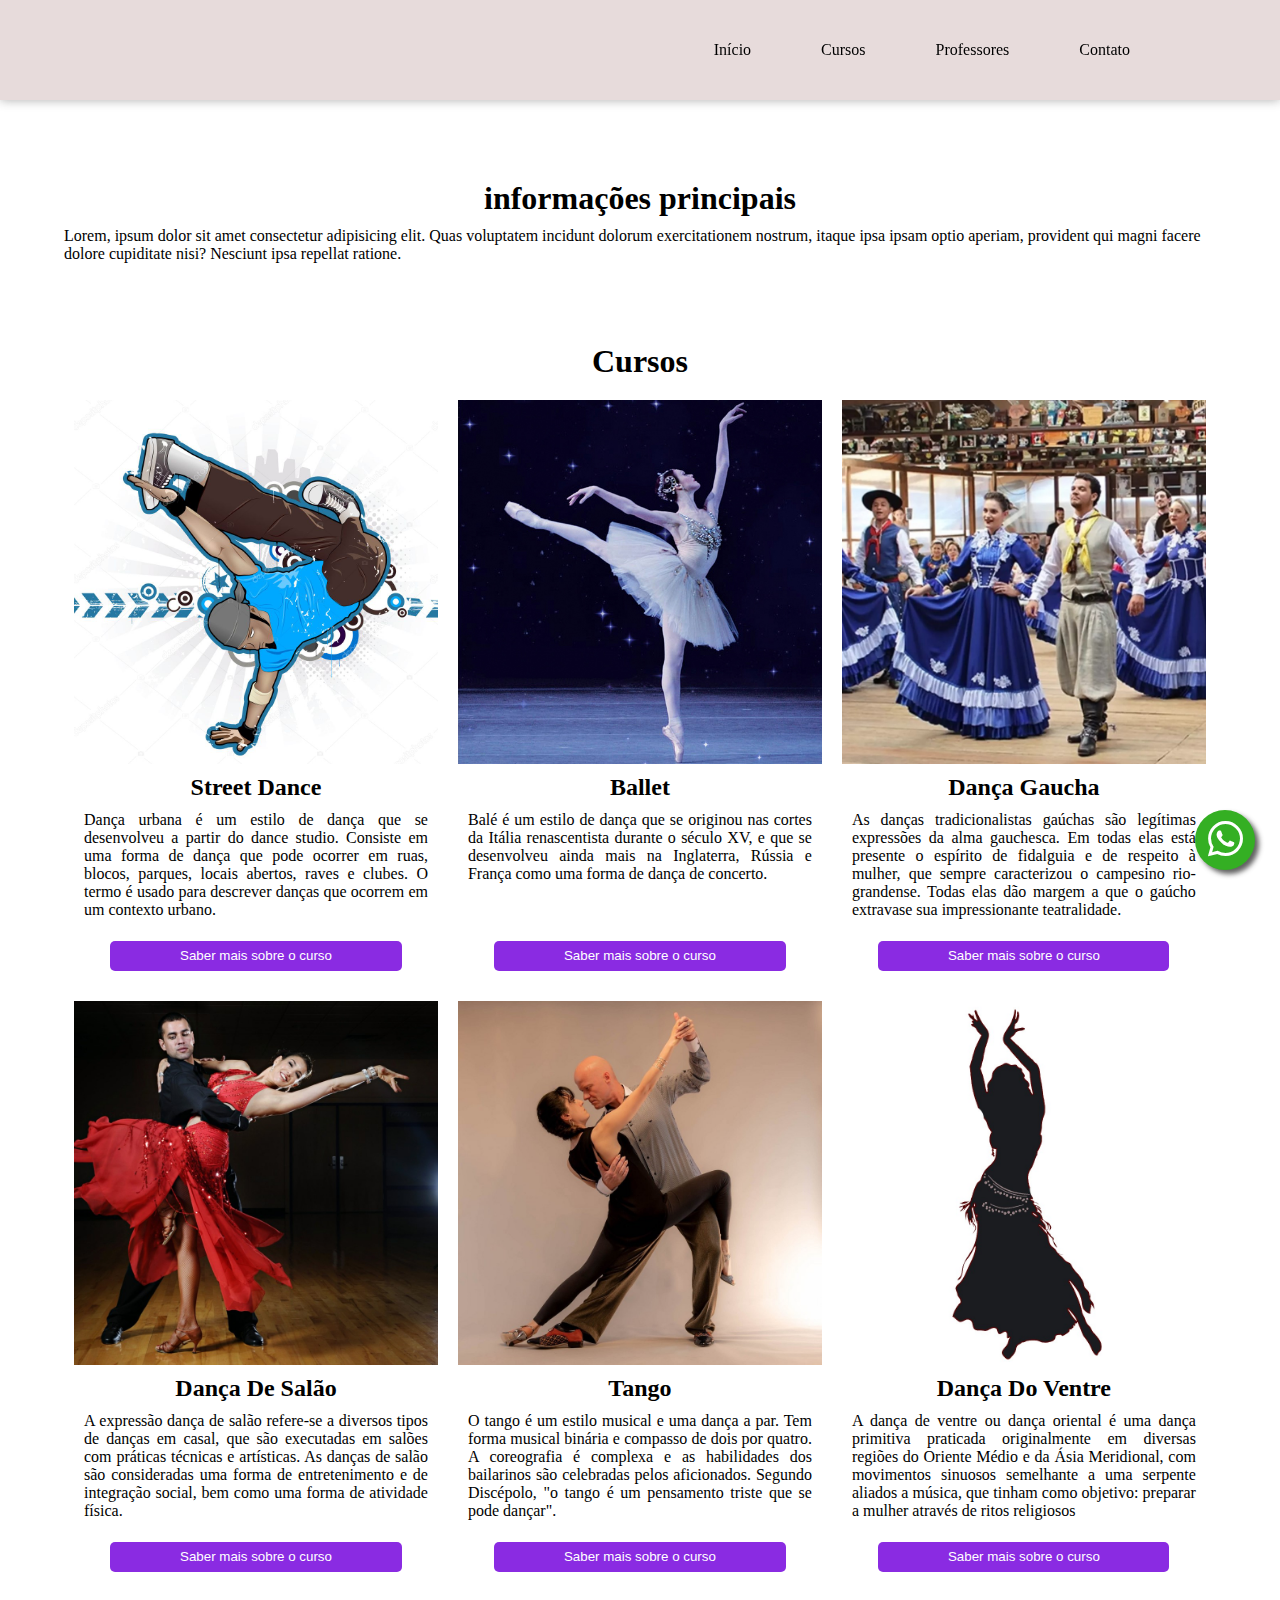
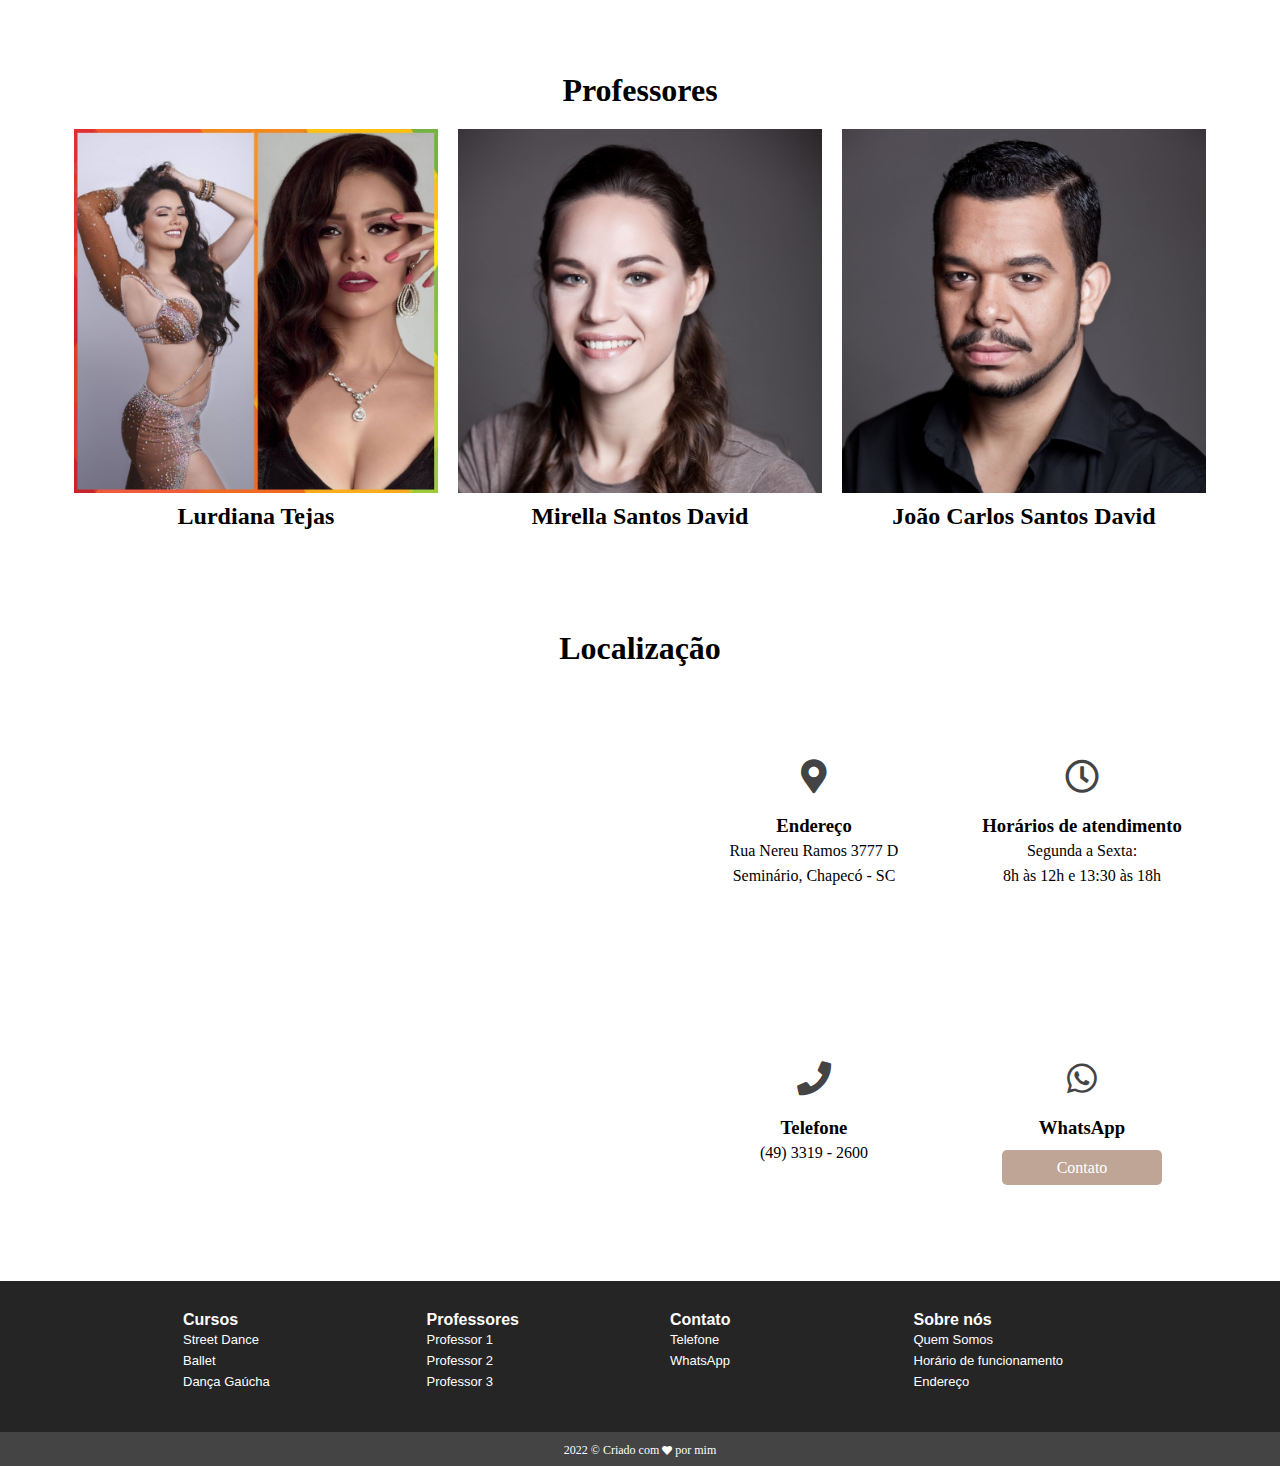
<file: index.html>
<!DOCTYPE html>
<html>
   <head>
      <meta charset="utf-8" />
      <meta name="viewport" content="width=device-width, initial-scale=1.0, maximum-scale=1.0" />
      <title>Escola de dança Panegallidance</title>

      <link rel="stylesheet" href="css/site.css" type="text/css" />
      <link rel="stylesheet" href="css/font-awesome/css/all.css" />
      <link rel="stylesheet" href="css/menu.css" />
   </head>

   <body>
      <header id="menu_1">
         <div class="conteudo-menu">
            <div class="btn-mobile">
               <label id="btn-menu-mobile">&#9776;</label>
            </div>
            <nav class="menu" id="nav-menu">
               <ul>
                  <li>
                     <a class="btn-item-menu" href="#informacoes">Início</a>
                  </li>
                  <li>
                     <a class="btn-item-menu" href="#cursos">Cursos</a>
                  </li>
                  <li>
                     <a class="btn-item-menu" href="#professor">Professores</a>
                  </li>
                  <li>
                     <a class="btn-item-menu" href="#contato">Contato</a>
                  </li>
               </ul>
            </nav>
         </div>
      </header>

      <main>
         <article>
            <section id="informacoes" class="informacoes">
               <h1>informações principais</h1>
               <p>
                  Lorem, ipsum dolor sit amet consectetur adipisicing elit. Quas voluptatem incidunt
                  dolorum exercitationem nostrum, itaque ipsa ipsam optio aperiam, provident qui
                  magni facere dolore cupiditate nisi? Nesciunt ipsa repellat ratione.
               </p>
            </section>
         </article>

         <article>
            <section id="cursos" class="cursos">
               <h1>Cursos</h1>
               <div class="div-curso" id="streetdance">
                  <img src="./img/street.jpg" alt="" />
                  <div class="texto-curso">
                     <h2>Street dance</h2>
                     <p>
                        Dança urbana é um estilo de dança que se desenvolveu a partir do dance
                        studio. Consiste em uma forma de dança que pode ocorrer em ruas, blocos,
                        parques, locais abertos, raves e clubes. O termo é usado para descrever
                        danças que ocorrem em um contexto urbano.
                     </p>
                     <a href="pages/streetdance.html"><button>Saber mais sobre o curso</button></a>
                  </div>
               </div>
               <div class="div-curso" id="ballet">
                  <img src="./img/ballet.jpg" alt="" />
                  <div class="texto-curso">
                     <h2>Ballet</h2>
                     <p>
                        Balé é um estilo de dança que se originou nas cortes da Itália renascentista
                        durante o século XV, e que se desenvolveu ainda mais na Inglaterra, Rússia e
                        França como uma forma de dança de concerto.
                     </p>
                     <a href="pages/ballet.html"><button>Saber mais sobre o curso</button></a>
                  </div>
               </div>
               <div class="div-curso" id="gauchesca">
                  <img src="./img/gauchesca.jpg" alt="" />
                  <div class="texto-curso">
                     <h2>Dança Gaucha</h2>
                     <p>
                        As danças tradicionalistas gaúchas são legítimas expressões da alma
                        gauchesca. Em todas elas está presente o espírito de fidalguia e de respeito
                        à mulher, que sempre caracterizou o campesino rio-grandense. Todas elas dão
                        margem a que o gaúcho extravase sua impressionante teatralidade.
                     </p>
                     <a href="pages/gaucha.html"><button>Saber mais sobre o curso</button></a>
                  </div>
               </div>
               <div class="div-curso" id="salao">
                  <img src="./img/salao.jpg" alt="" />
                  <div class="texto-curso">
                     <h2>Dança de Salão</h2>
                     <p>
                        A expressão dança de salão refere-se a diversos tipos de danças em casal,
                        que são executadas em salões com práticas técnicas e artísticas. As danças
                        de salão são consideradas uma forma de entretenimento e de integração
                        social, bem como uma forma de atividade física.
                     </p>
                     <a href="pages/salao.html"><button>Saber mais sobre o curso</button></a>
                  </div>
               </div>
               <div class="div-curso" id="tango">
                  <img src="./img/tango.jpg" alt="" />
                  <div class="texto-curso">
                     <h2>Tango</h2>
                     <p>
                        O tango é um estilo musical e uma dança a par. Tem forma musical binária e
                        compasso de dois por quatro. A coreografia é complexa e as habilidades dos
                        bailarinos são celebradas pelos aficionados. Segundo Discépolo, "o tango é
                        um pensamento triste que se pode dançar".
                     </p>
                     <a href="pages/tango.html"><button>Saber mais sobre o curso</button></a>
                  </div>
               </div>
               <div class="div-curso" id="ventre">
                  <img src="./img/ventre.jpg" alt="" />
                  <div class="texto-curso">
                     <h2>Dança do ventre</h2>
                     <p>
                        A dança de ventre ou dança oriental é uma dança primitiva praticada
                        originalmente em diversas regiões do Oriente Médio e da Ásia Meridional, com
                        movimentos sinuosos semelhante a uma serpente aliados a música, que tinham
                        como objetivo: preparar a mulher através de ritos religiosos
                     </p>
                     <a href="pages/ventre.html"><button>Saber mais sobre o curso</button></a>
                  </div>
               </div>
            </section>
         </article>

         <article>
            <section id="professor" class="professores">
               <h1>Professores</h1>

               <div class="div-professor">
                  <img src="./img/lurdiana.jpg" alt="" />
                  <div class="texto-professor">
                     <h2>Lurdiana Tejas</h2>
                  </div>
               </div>
               <div class="div-professor">
                  <img src="./img/mirella.jpg" alt="" />
                  <div class="texto-professor">
                     <h2>Mirella Santos David</h2>
                  </div>
               </div>
               <div class="div-professor">
                  <img src="./img/carlos.jpg" alt="" />
                  <div class="texto-professor">
                     <h2>João Carlos Santos David</h2>
                  </div>
               </div>
            </section>
         </article>
         <article>
            <section class="loc-contato" id="contato">
               <h1>Localização</h1>
               <div class="mapa">
                  <iframe
                     src="https://www.google.com/maps/embed?pb=!1m18!1m12!1m3!1d5971.659553945137!2d-52.59667308598535!3d-27.132052944869464!2m3!1f0!2f0!3f0!3m2!1i1024!2i768!4f13.1!3m3!1m2!1s0x94e4b6a18142c0a3%3A0x8b11ef4e1a2c80bd!2sUnoesc%20Chapec%C3%B3!5e0!3m2!1spt-BR!2sbr!4v1661828020376!5m2!1spt-BR!2sbr"
                     style="border: 0"
                     allowfullscreen=""
                     loading="lazy"
                     referrerpolicy="no-referrer-when-downgrade"
                  ></iframe>
               </div>
               <div class="inf-contato">
                  <div class="inf-superiores">
                     <div class="item-info">
                        <div class="icone-info">
                           <i class="fas fa-map-marker-alt"></i>
                        </div>
                        <div class="texto-info">
                           <div class="titulo-inf">
                              <h3>Endereço</h3>
                           </div>
                           <p>Rua Nereu Ramos 3777 D<br />Seminário, Chapecó - SC</p>
                        </div>
                     </div>

                     <div class="item-info">
                        <div class="icone-info">
                           <i class="far fa-clock"></i>
                        </div>
                        <div class="texto-info">
                           <div class="titulo-inf">
                              <h3>Horários de atendimento</h3>
                           </div>
                           <p>Segunda a Sexta:<br />8h às 12h e 13:30 às 18h</p>
                        </div>
                     </div>
                  </div>
                  <div class="inf-inferiores">
                     <div class="item-info">
                        <div class="icone-info">
                           <i class="fa fa-phone"></i>
                        </div>
                        <div class="texto-info">
                           <div class="titulo-inf">
                              <h3>Telefone</h3>
                           </div>
                           <p>(49) 3319 - 2600</p>
                        </div>
                     </div>

                     <div class="item-info">
                        <div class="icone-info">
                           <i class="fab fa-whatsapp"></i>
                        </div>
                        <div class="texto-info">
                           <div class="titulo-inf">
                              <h3>WhatsApp</h3>
                           </div>
                           <div class="div-wpp-info">
                              <a href="">Contato </a>
                           </div>
                        </div>
                     </div>
                  </div>
               </div>
            </section>
         </article>
      </main>

      <footer id="footer_2">
         <div class="container-footer">
            <div class="menu-footer row">
               <div class="grupo-info">
                  <h2>Cursos</h2>
                  <a href="#streetdance">Street Dance </a>
                  <a href="#ballet">Ballet </a>
                  <a href="#gauchesca">Dança Gaúcha</a>
               </div>

               <div class="grupo-info">
                  <h2>Professores</h2>
                  <a href="#professor1">Professor 1</a>
                  <a href="#professor2">Professor 2</a>
                  <a href="#professor3">Professor 3</a>
               </div>

               <div class="grupo-info">
                  <h2>Contato</h2>
                  <a href="#contato">Telefone</a>
                  <a href="#contato">WhatsApp</a>
               </div>

               <div class="grupo-info">
                  <h2>Sobre nós</h2>
                  <a href="#informacoes">Quem Somos</a>
                  <a href="#contato">Horário de funcionamento</a>
                  <a href="#contato">Endereço</a>
               </div>
            </div>
         </div>
         <div class="sigi_footer">
            <a href="https://github.com/Andreypanegallito" target="_blank"
               >2022 &copy; Criado com <i class="fa fa-heart"></i> por mim</a
            >
         </div>
      </footer>

      <a id="btn-wpp_5">
         <i class="fab fa-whatsapp"></i>
      </a>

      <script src="js/menu.js" type="text/javascript"></script>
   </body>
</html>
</file>
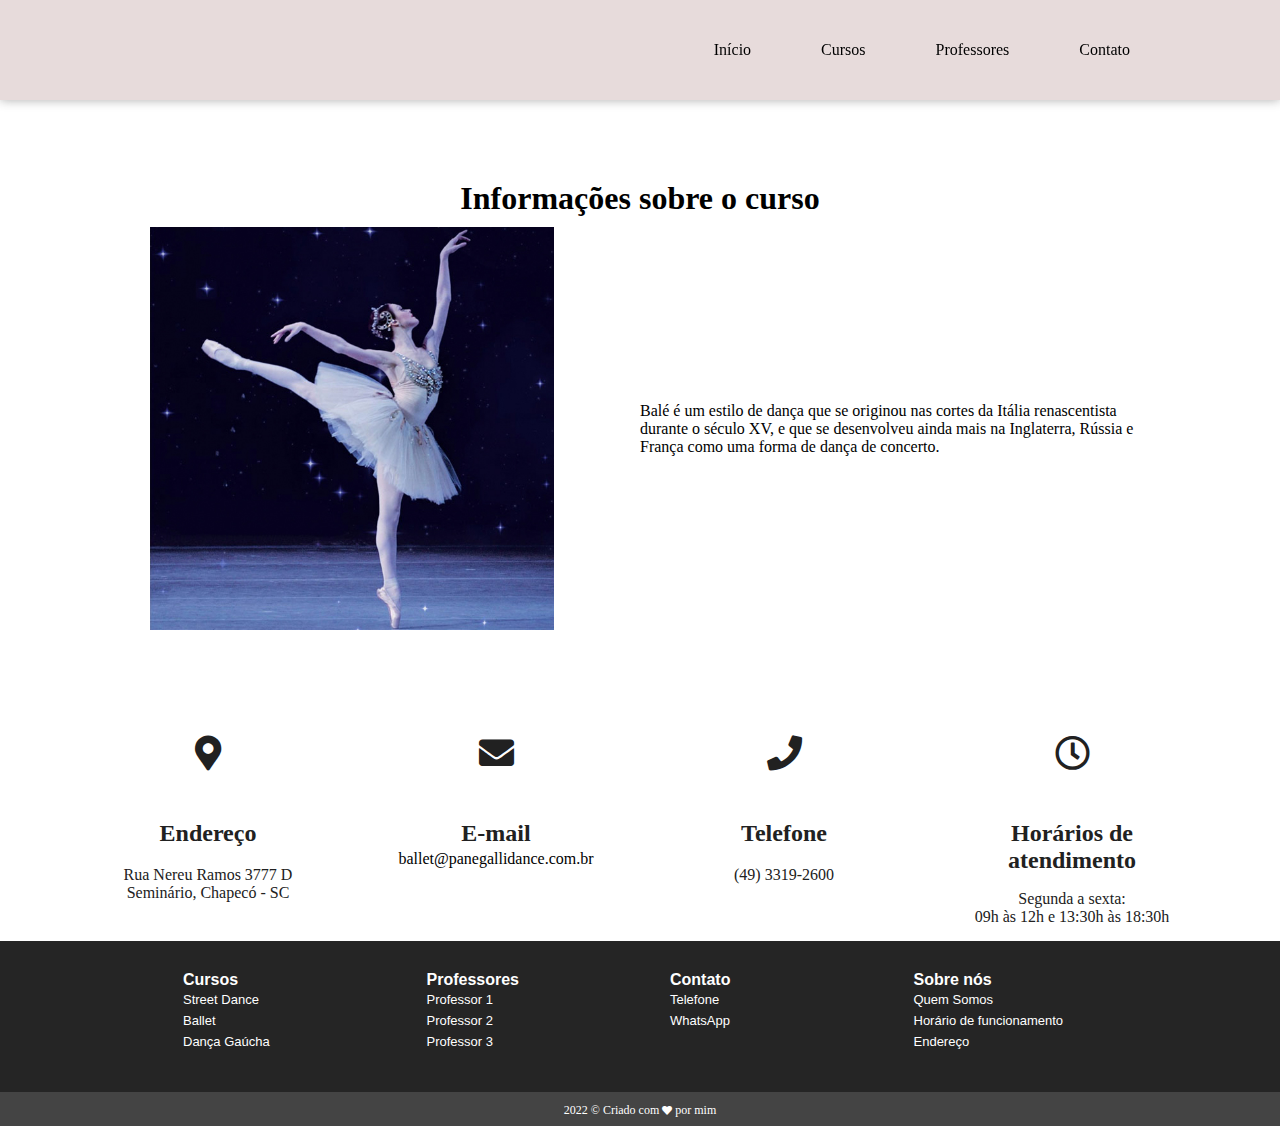
<file: pages/ballet.html>
<!DOCTYPE html>
<html>
   <head>
      <meta charset="utf-8" />
      <meta name="viewport" content="width=device-width, initial-scale=1.0, maximum-scale=1.0" />
      <title>Escola de dança Panegallidance</title>

      <link rel="stylesheet" href="../css/site.css" type="text/css" />
      <link rel="stylesheet" href="../css/menu.css" type="text/css" />
      <link rel="stylesheet" href="../css/curso.css" type="text/css" />
      <link rel="stylesheet" href="../css/font-awesome/css/all.css" />
   </head>
   <body>
      <header id="menu_1">
         <div class="conteudo-menu">
            <div class="btn-mobile">
               <label id="btn-menu-mobile">&#9776;</label>
            </div>
            <nav class="menu" id="nav-menu">
               <ul>
                  <li>
                     <a class="btn-item-menu" href="../index.html">Início</a>
                  </li>
                  <li>
                     <a class="btn-item-menu" href="../index.html#cursos">Cursos</a>
                  </li>
                  <li>
                     <a class="btn-item-menu" href="../index.html#professor">Professores</a>
                  </li>
                  <li>
                     <a class="btn-item-menu" href="#contato">Contato</a>
                  </li>
               </ul>
            </nav>
         </div>
      </header>

      <main>
         <article>
            <section id="info-curso" class="info-curso">
               <h1>Informações sobre o curso</h1>
               <div class="img-curso">
                  <img src="../img/ballet.jpg" alt="ballet" />
               </div>
               <div class="texto-curso">
                  <p>
                     Balé é um estilo de dança que se originou nas cortes da Itália renascentista
                     durante o século XV, e que se desenvolveu ainda mais na Inglaterra, Rússia e
                     França como uma forma de dança de concerto.
                  </p>
               </div>
            </section>
         </article>

         <article>
            <section class="contato" id="contato">
               <div class="itens-info">
                  <div class="item-info">
                     <i class="fas fa-map-marker-alt"></i>
                     <h5>Endereço</h5>
                     <p>Rua Nereu Ramos 3777 D<br />Seminário, Chapecó - SC</p>
                  </div>
                  <div class="item-info">
                     <i class="fa fa-envelope"></i>
                     <h5>E-mail</h5>
                     <a>ballet@panegallidance.com.br</a>
                  </div>
                  <div class="item-info">
                     <i class="fa fa-phone"></i>
                     <h5>Telefone</h5>
                     <p>(49) 3319-2600</p>
                  </div>
                  <div class="item-info">
                     <i class="far fa-clock"></i>
                     <h5>Horários de atendimento</h5>
                     <p>Segunda a sexta:<br />09h às 12h e 13:30h às 18:30h</p>
                  </div>
               </div>
            </section>
         </article>
      </main>

      <footer id="footer_2">
         <div class="container-footer">
            <div class="menu-footer row">
               <div class="grupo-info">
                  <h2>Cursos</h2>
                  <a href="../index.html#streetdance">Street Dance </a>
                  <a href="#info-curso">Ballet </a>
                  <a href="../index.html#gauchesca">Dança Gaúcha</a>
               </div>

               <div class="grupo-info">
                  <h2>Professores</h2>
                  <a href="../index.html#professor1">Professor 1</a>
                  <a href="../index.html#professor2">Professor 2</a>
                  <a href="../index.html#professor3">Professor 3</a>
               </div>

               <div class="grupo-info">
                  <h2>Contato</h2>
                  <a href="#contato">Telefone</a>
                  <a href="#contato">WhatsApp</a>
               </div>

               <div class="grupo-info">
                  <h2>Sobre nós</h2>
                  <a href="../index.html#informacoes">Quem Somos</a>
                  <a href="#contato">Horário de funcionamento</a>
                  <a href="#contato">Endereço</a>
               </div>
            </div>
         </div>
         <div class="sigi_footer">
            <a href="https://github.com/Andreypanegallito" target="_blank"
               >2022 &copy; Criado com <i class="fa fa-heart"></i> por mim</a
            >
         </div>
      </footer>

      <script src="../js/menu.js" type="text/javascript"></script>
   </body>
</html>
</file>
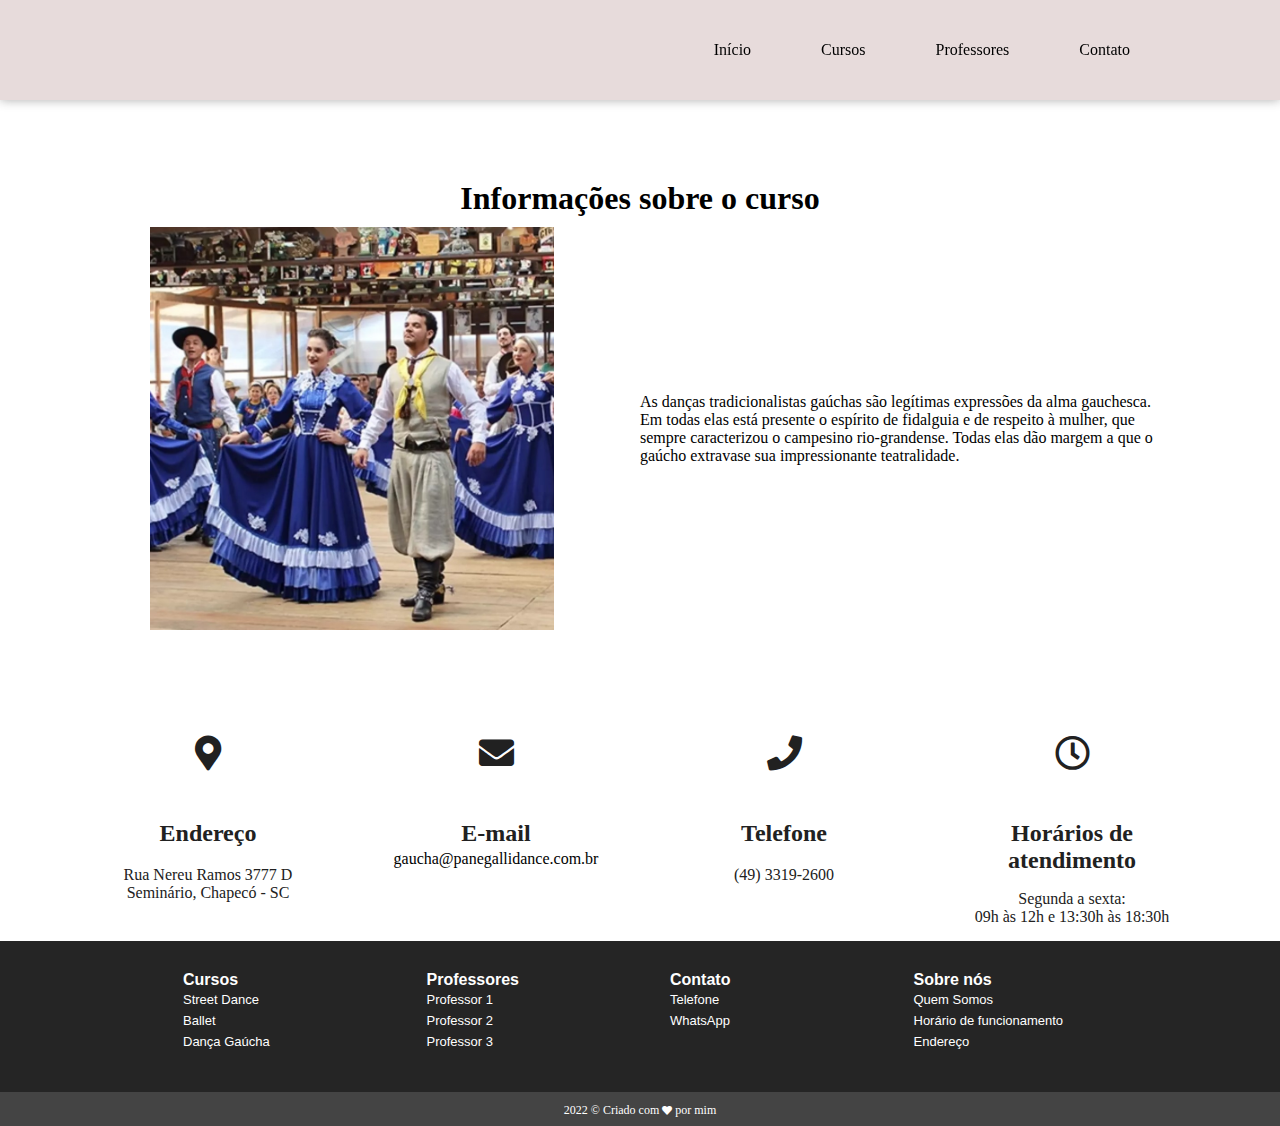
<file: pages/gaucha.html>
<!DOCTYPE html>
<html>
   <head>
      <meta charset="utf-8" />
      <meta name="viewport" content="width=device-width, initial-scale=1.0, maximum-scale=1.0" />
      <title>Escola de dança Panegallidance</title>

      <link rel="stylesheet" href="../css/site.css" type="text/css" />
      <link rel="stylesheet" href="../css/menu.css" type="text/css" />
      <link rel="stylesheet" href="../css/curso.css" type="text/css" />
      <link rel="stylesheet" href="../css/font-awesome/css/all.css" />
   </head>
   <body>
      <header id="menu_1">
         <div class="conteudo-menu">
            <div class="btn-mobile">
               <label id="btn-menu-mobile">&#9776;</label>
            </div>
            <nav class="menu" id="nav-menu">
               <ul>
                  <li>
                     <a class="btn-item-menu" href="../index.html">Início</a>
                  </li>
                  <li>
                     <a class="btn-item-menu" href="../index.html#cursos">Cursos</a>
                  </li>
                  <li>
                     <a class="btn-item-menu" href="../index.html#professor">Professores</a>
                  </li>
                  <li>
                     <a class="btn-item-menu" href="#contato">Contato</a>
                  </li>
               </ul>
            </nav>
         </div>
      </header>

      <main>
         <article>
            <section id="info-curso" class="info-curso">
               <h1>Informações sobre o curso</h1>
               <div class="img-curso">
                  <img src="../img/gauchesca.jpg" alt="Gaúcha" />
               </div>
               <div class="texto-curso">
                  <p>
                     As danças tradicionalistas gaúchas são legítimas expressões da alma gauchesca.
                     Em todas elas está presente o espírito de fidalguia e de respeito à mulher, que
                     sempre caracterizou o campesino rio-grandense. Todas elas dão margem a que o
                     gaúcho extravase sua impressionante teatralidade.
                  </p>
               </div>
            </section>
         </article>

         <article>
            <section class="contato" id="contato">
               <div class="itens-info">
                  <div class="item-info">
                     <i class="fas fa-map-marker-alt"></i>
                     <h5>Endereço</h5>
                     <p>Rua Nereu Ramos 3777 D<br />Seminário, Chapecó - SC</p>
                  </div>
                  <div class="item-info">
                     <i class="fa fa-envelope"></i>
                     <h5>E-mail</h5>
                     <a>gaucha@panegallidance.com.br</a>
                  </div>
                  <div class="item-info">
                     <i class="fa fa-phone"></i>
                     <h5>Telefone</h5>
                     <p>(49) 3319-2600</p>
                  </div>
                  <div class="item-info">
                     <i class="far fa-clock"></i>
                     <h5>Horários de atendimento</h5>
                     <p>Segunda a sexta:<br />09h às 12h e 13:30h às 18:30h</p>
                  </div>
               </div>
            </section>
         </article>
      </main>

      <footer id="footer_2">
         <div class="container-footer">
            <div class="menu-footer row">
               <div class="grupo-info">
                  <h2>Cursos</h2>
                  <a href="../index.html#streetdance">Street Dance </a>
                  <a href="../index.html#ballet">Ballet </a>
                  <a href="#info-curso">Dança Gaúcha</a>
               </div>

               <div class="grupo-info">
                  <h2>Professores</h2>
                  <a href="../index.html#professor1">Professor 1</a>
                  <a href="../index.html#professor2">Professor 2</a>
                  <a href="../index.html#professor3">Professor 3</a>
               </div>

               <div class="grupo-info">
                  <h2>Contato</h2>
                  <a href="#contato">Telefone</a>
                  <a href="#contato">WhatsApp</a>
               </div>

               <div class="grupo-info">
                  <h2>Sobre nós</h2>
                  <a href="../index.html#informacoes">Quem Somos</a>
                  <a href="#contato">Horário de funcionamento</a>
                  <a href="#contato">Endereço</a>
               </div>
            </div>
         </div>
         <div class="sigi_footer">
            <a href="https://github.com/Andreypanegallito" target="_blank"
               >2022 &copy; Criado com <i class="fa fa-heart"></i> por mim</a
            >
         </div>
      </footer>

      <script src="../js/menu.js" type="text/javascript"></script>
   </body>
</html>
</file>
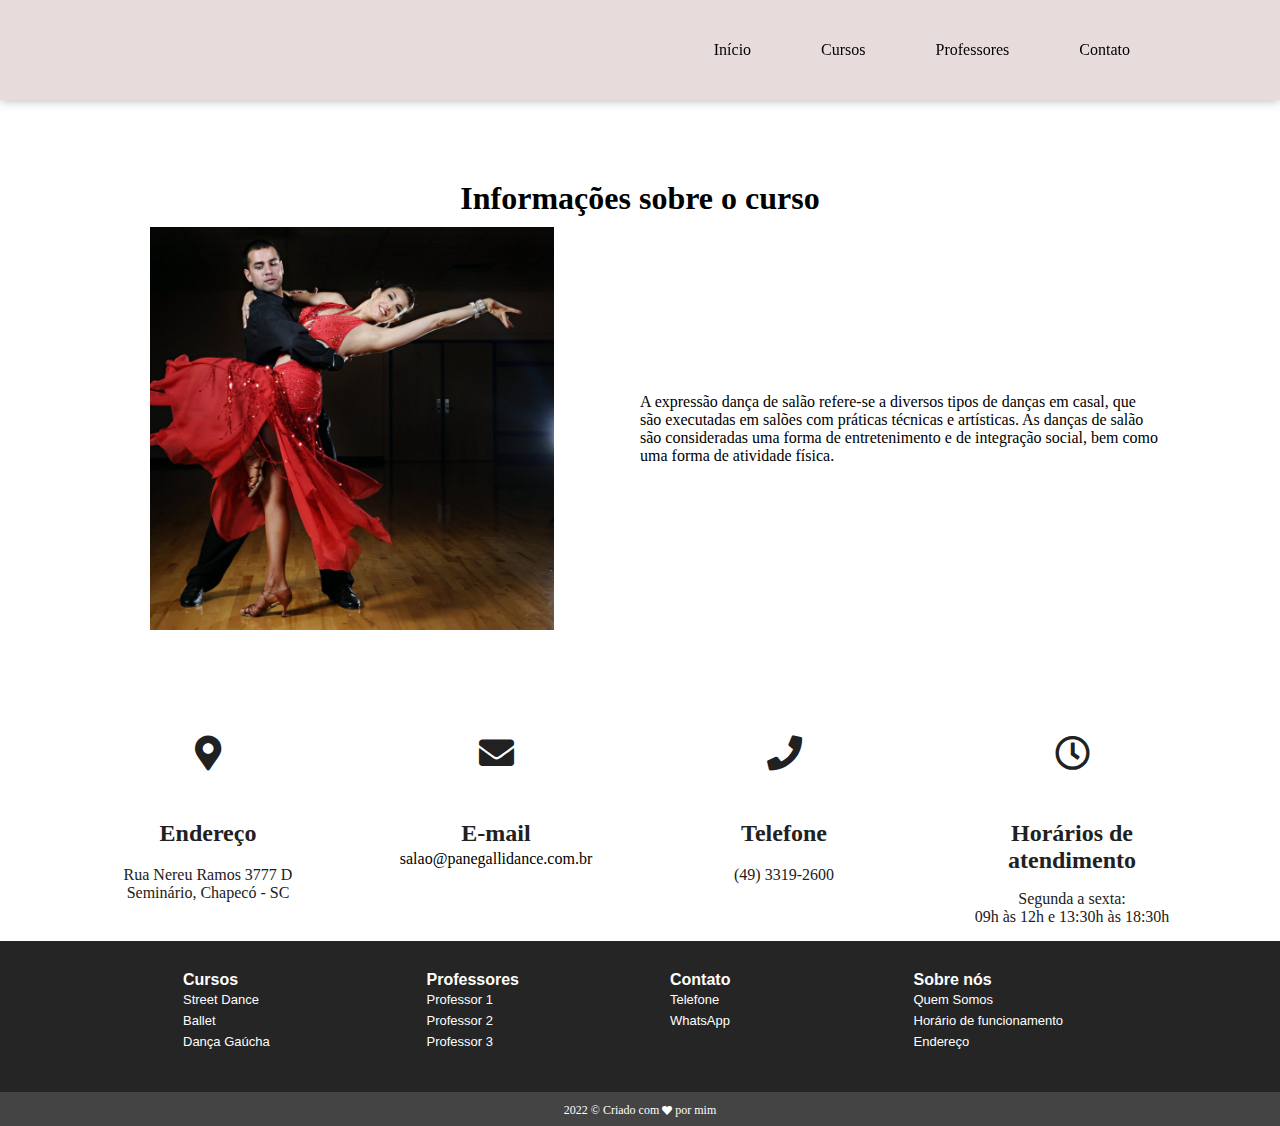
<file: pages/salao.html>
<!DOCTYPE html>
<html>
   <head>
      <meta charset="utf-8" />
      <meta name="viewport" content="width=device-width, initial-scale=1.0, maximum-scale=1.0" />
      <title>Escola de dança Panegallidance</title>

      <link rel="stylesheet" href="../css/site.css" type="text/css" />
      <link rel="stylesheet" href="../css/menu.css" type="text/css" />
      <link rel="stylesheet" href="../css/curso.css" type="text/css" />
      <link rel="stylesheet" href="../css/font-awesome/css/all.css" />
   </head>
   <body>
      <header id="menu_1">
         <div class="conteudo-menu">
            <div class="btn-mobile">
               <label id="btn-menu-mobile">&#9776;</label>
            </div>
            <nav class="menu" id="nav-menu">
               <ul>
                  <li>
                     <a class="btn-item-menu" href="../index.html">Início</a>
                  </li>
                  <li>
                     <a class="btn-item-menu" href="../index.html#cursos">Cursos</a>
                  </li>
                  <li>
                     <a class="btn-item-menu" href="../index.html#professor">Professores</a>
                  </li>
                  <li>
                     <a class="btn-item-menu" href="#contato">Contato</a>
                  </li>
               </ul>
            </nav>
         </div>
      </header>

      <main>
         <article>
            <section id="info-curso" class="info-curso">
               <h1>Informações sobre o curso</h1>
               <div class="img-curso">
                  <img src="../img/salao.jpg" alt="Salão" />
               </div>
               <div class="texto-curso">
                  <p>
                     A expressão dança de salão refere-se a diversos tipos de danças em casal, que
                     são executadas em salões com práticas técnicas e artísticas. As danças de salão
                     são consideradas uma forma de entretenimento e de integração social, bem como
                     uma forma de atividade física.
                  </p>
               </div>
            </section>
         </article>

         <article>
            <section class="contato" id="contato">
               <div class="itens-info">
                  <div class="item-info">
                     <i class="fas fa-map-marker-alt"></i>
                     <h5>Endereço</h5>
                     <p>Rua Nereu Ramos 3777 D<br />Seminário, Chapecó - SC</p>
                  </div>
                  <div class="item-info">
                     <i class="fa fa-envelope"></i>
                     <h5>E-mail</h5>
                     <a>salao@panegallidance.com.br</a>
                  </div>
                  <div class="item-info">
                     <i class="fa fa-phone"></i>
                     <h5>Telefone</h5>
                     <p>(49) 3319-2600</p>
                  </div>
                  <div class="item-info">
                     <i class="far fa-clock"></i>
                     <h5>Horários de atendimento</h5>
                     <p>Segunda a sexta:<br />09h às 12h e 13:30h às 18:30h</p>
                  </div>
               </div>
            </section>
         </article>
      </main>

      <footer id="footer_2">
         <div class="container-footer">
            <div class="menu-footer row">
               <div class="grupo-info">
                  <h2>Cursos</h2>
                  <a href="../index.html#streetdance">Street Dance </a>
                  <a href="../index.html#ballet">Ballet </a>
                  <a href="../index.html#gauchesca">Dança Gaúcha</a>
               </div>

               <div class="grupo-info">
                  <h2>Professores</h2>
                  <a href="../index.html#professor1">Professor 1</a>
                  <a href="../index.html#professor2">Professor 2</a>
                  <a href="../index.html#professor3">Professor 3</a>
               </div>

               <div class="grupo-info">
                  <h2>Contato</h2>
                  <a href="#contato">Telefone</a>
                  <a href="#contato">WhatsApp</a>
               </div>

               <div class="grupo-info">
                  <h2>Sobre nós</h2>
                  <a href="../index.html#informacoes">Quem Somos</a>
                  <a href="#contato">Horário de funcionamento</a>
                  <a href="#contato">Endereço</a>
               </div>
            </div>
         </div>
         <div class="sigi_footer">
            <a href="https://github.com/Andreypanegallito" target="_blank"
               >2022 &copy; Criado com <i class="fa fa-heart"></i> por mim</a
            >
         </div>
      </footer>

      <script src="../js/menu.js" type="text/javascript"></script>
   </body>
</html>
</file>
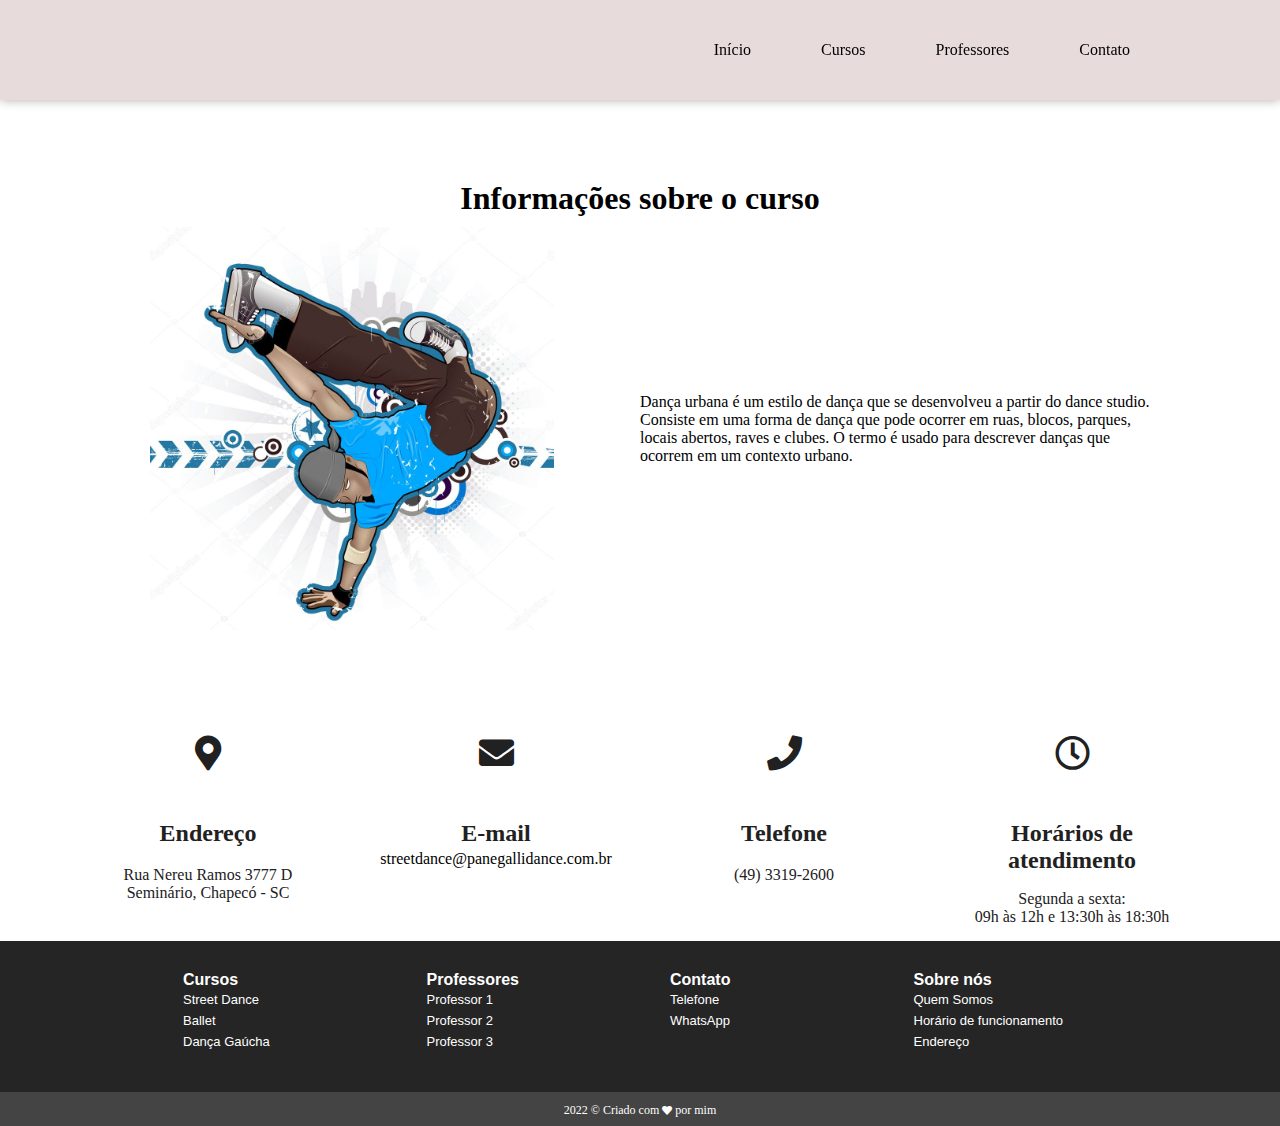
<file: pages/streetdance.html>
<!DOCTYPE html>
<html>
   <head>
      <meta charset="utf-8" />
      <meta name="viewport" content="width=device-width, initial-scale=1.0, maximum-scale=1.0" />
      <title>Escola de dança Panegallidance</title>

      <link rel="stylesheet" href="../css/site.css" type="text/css" />
      <link rel="stylesheet" href="../css/menu.css" type="text/css" />
      <link rel="stylesheet" href="../css/curso.css" type="text/css" />
      <link rel="stylesheet" href="../css/font-awesome/css/all.css" />
   </head>
   <body>
      <header id="menu_1">
         <div class="conteudo-menu">
            <div class="btn-mobile">
               <label id="btn-menu-mobile">&#9776;</label>
            </div>
            <nav class="menu" id="nav-menu">
               <ul>
                  <li>
                     <a class="btn-item-menu" href="../index.html">Início</a>
                  </li>
                  <li>
                     <a class="btn-item-menu" href="../index.html#cursos">Cursos</a>
                  </li>
                  <li>
                     <a class="btn-item-menu" href="../index.html#professor">Professores</a>
                  </li>
                  <li>
                     <a class="btn-item-menu" href="#contato">Contato</a>
                  </li>
               </ul>
            </nav>
         </div>
      </header>

      <main>
         <article>
            <section id="info-curso" class="info-curso">
               <h1>Informações sobre o curso</h1>
               <div class="img-curso">
                  <img src="../img/street.jpg" alt="street dance" />
               </div>
               <div class="texto-curso">
                  <p>
                     Dança urbana é um estilo de dança que se desenvolveu a partir do dance studio.
                     Consiste em uma forma de dança que pode ocorrer em ruas, blocos, parques,
                     locais abertos, raves e clubes. O termo é usado para descrever danças que
                     ocorrem em um contexto urbano.
                  </p>
               </div>
            </section>
         </article>

         <article>
            <section class="contato" id="contato">
               <div class="itens-info">
                  <div class="item-info">
                     <i class="fas fa-map-marker-alt"></i>
                     <h5>Endereço</h5>
                     <p>Rua Nereu Ramos 3777 D<br />Seminário, Chapecó - SC</p>
                  </div>
                  <div class="item-info">
                     <i class="fa fa-envelope"></i>
                     <h5>E-mail</h5>
                     <a>streetdance@panegallidance.com.br</a>
                  </div>
                  <div class="item-info">
                     <i class="fa fa-phone"></i>
                     <h5>Telefone</h5>
                     <p>(49) 3319-2600</p>
                  </div>
                  <div class="item-info">
                     <i class="far fa-clock"></i>
                     <h5>Horários de atendimento</h5>
                     <p>Segunda a sexta:<br />09h às 12h e 13:30h às 18:30h</p>
                  </div>
               </div>
            </section>
         </article>
      </main>

      <footer id="footer_2">
         <div class="container-footer">
            <div class="menu-footer row">
               <div class="grupo-info">
                  <h2>Cursos</h2>
                  <a href="#info-curso">Street Dance </a>
                  <a href="../index.html#ballet">Ballet </a>
                  <a href="../index.html#gauchesca">Dança Gaúcha</a>
               </div>

               <div class="grupo-info">
                  <h2>Professores</h2>
                  <a href="../index.html#professor1">Professor 1</a>
                  <a href="../index.html#professor2">Professor 2</a>
                  <a href="../index.html#professor3">Professor 3</a>
               </div>

               <div class="grupo-info">
                  <h2>Contato</h2>
                  <a href="#contato">Telefone</a>
                  <a href="#contato">WhatsApp</a>
               </div>

               <div class="grupo-info">
                  <h2>Sobre nós</h2>
                  <a href="../index.html#informacoes">Quem Somos</a>
                  <a href="#contato">Horário de funcionamento</a>
                  <a href="#contato">Endereço</a>
               </div>
            </div>
         </div>
         <div class="sigi_footer">
            <a href="https://github.com/Andreypanegallito" target="_blank"
               >2022 &copy; Criado com <i class="fa fa-heart"></i> por mim</a
            >
         </div>
      </footer>

      <script src="../js/menu.js" type="text/javascript"></script>
   </body>
</html>
</file>
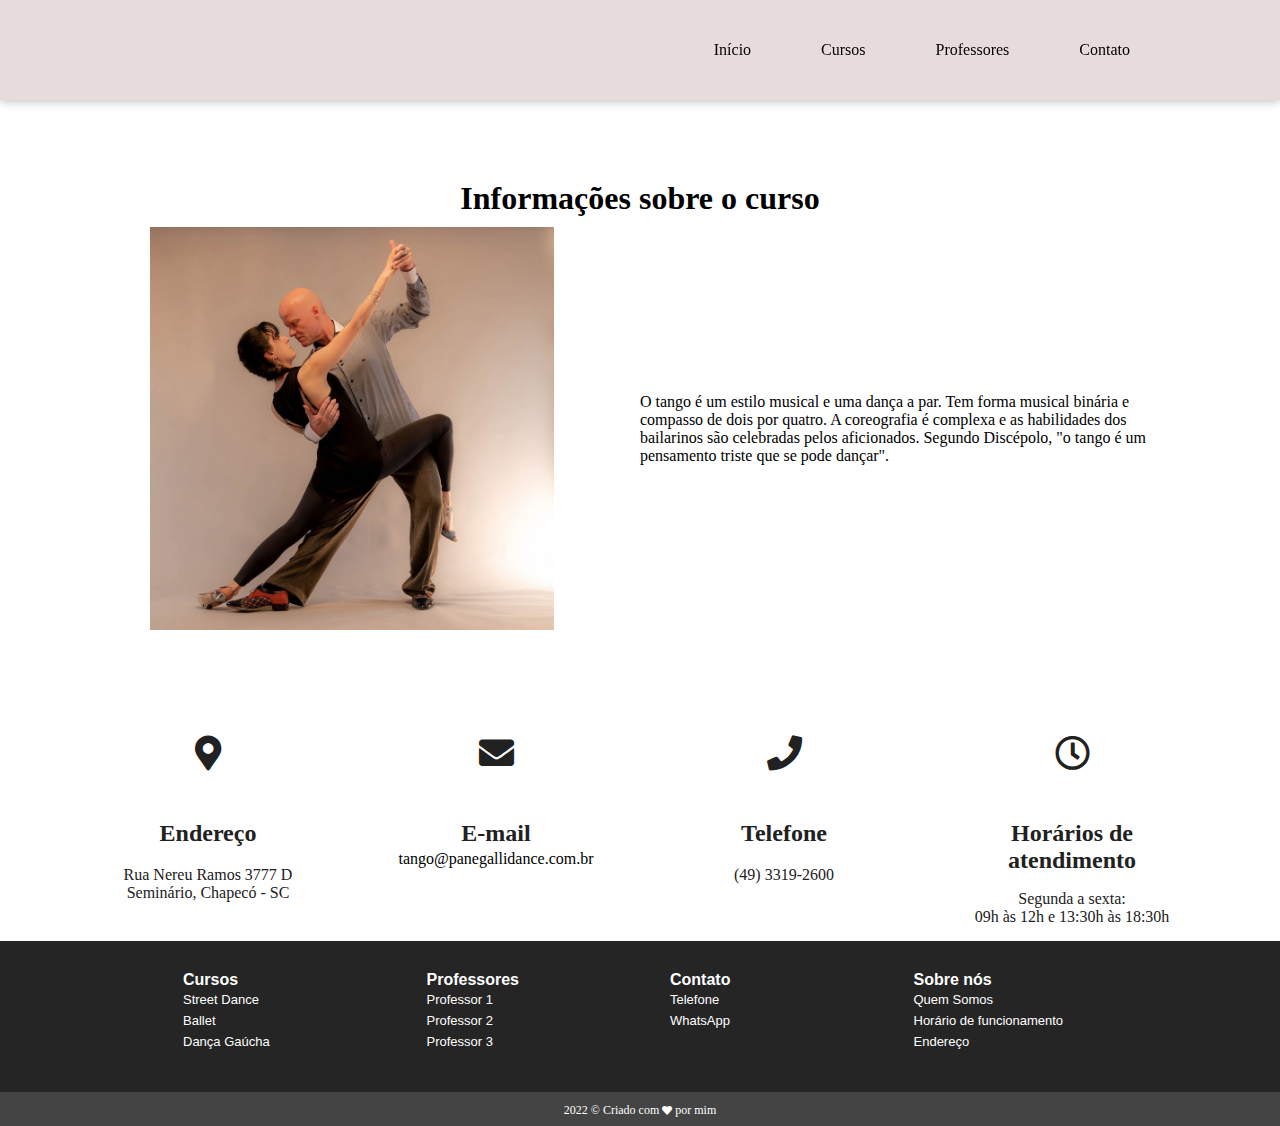
<file: pages/tango.html>
<!DOCTYPE html>
<html>
   <head>
      <meta charset="utf-8" />
      <meta name="viewport" content="width=device-width, initial-scale=1.0, maximum-scale=1.0" />
      <title>Escola de dança Panegallidance</title>

      <link rel="stylesheet" href="../css/site.css" type="text/css" />
      <link rel="stylesheet" href="../css/menu.css" type="text/css" />
      <link rel="stylesheet" href="../css/curso.css" type="text/css" />
      <link rel="stylesheet" href="../css/font-awesome/css/all.css" />
   </head>
   <body>
      <header id="menu_1">
         <div class="conteudo-menu">
            <div class="btn-mobile">
               <label id="btn-menu-mobile">&#9776;</label>
            </div>
            <nav class="menu" id="nav-menu">
               <ul>
                  <li>
                     <a class="btn-item-menu" href="../index.html">Início</a>
                  </li>
                  <li>
                     <a class="btn-item-menu" href="../index.html#cursos">Cursos</a>
                  </li>
                  <li>
                     <a class="btn-item-menu" href="../index.html#professor">Professores</a>
                  </li>
                  <li>
                     <a class="btn-item-menu" href="#contato">Contato</a>
                  </li>
               </ul>
            </nav>
         </div>
      </header>

      <main>
         <article>
            <section id="info-curso" class="info-curso">
               <h1>Informações sobre o curso</h1>
               <div class="img-curso">
                  <img src="../img/tango.jpg" alt="Tango" />
               </div>
               <div class="texto-curso">
                  <p>
                     O tango é um estilo musical e uma dança a par. Tem forma musical binária e
                     compasso de dois por quatro. A coreografia é complexa e as habilidades dos
                     bailarinos são celebradas pelos aficionados. Segundo Discépolo, "o tango é um
                     pensamento triste que se pode dançar".
                  </p>
               </div>
            </section>
         </article>

         <article>
            <section class="contato" id="contato">
               <div class="itens-info">
                  <div class="item-info">
                     <i class="fas fa-map-marker-alt"></i>
                     <h5>Endereço</h5>
                     <p>Rua Nereu Ramos 3777 D<br />Seminário, Chapecó - SC</p>
                  </div>
                  <div class="item-info">
                     <i class="fa fa-envelope"></i>
                     <h5>E-mail</h5>
                     <a>tango@panegallidance.com.br</a>
                  </div>
                  <div class="item-info">
                     <i class="fa fa-phone"></i>
                     <h5>Telefone</h5>
                     <p>(49) 3319-2600</p>
                  </div>
                  <div class="item-info">
                     <i class="far fa-clock"></i>
                     <h5>Horários de atendimento</h5>
                     <p>Segunda a sexta:<br />09h às 12h e 13:30h às 18:30h</p>
                  </div>
               </div>
            </section>
         </article>
      </main>

      <footer id="footer_2">
         <div class="container-footer">
            <div class="menu-footer row">
               <div class="grupo-info">
                  <h2>Cursos</h2>
                  <a href="../index.html#streetdance">Street Dance </a>
                  <a href="../index.html#ballet">Ballet </a>
                  <a href="../index.html#gauchesca">Dança Gaúcha</a>
               </div>

               <div class="grupo-info">
                  <h2>Professores</h2>
                  <a href="../index.html#professor1">Professor 1</a>
                  <a href="../index.html#professor2">Professor 2</a>
                  <a href="../index.html#professor3">Professor 3</a>
               </div>

               <div class="grupo-info">
                  <h2>Contato</h2>
                  <a href="#contato">Telefone</a>
                  <a href="#contato">WhatsApp</a>
               </div>

               <div class="grupo-info">
                  <h2>Sobre nós</h2>
                  <a href="../index.html#informacoes">Quem Somos</a>
                  <a href="#contato">Horário de funcionamento</a>
                  <a href="#contato">Endereço</a>
               </div>
            </div>
         </div>
         <div class="sigi_footer">
            <a href="https://github.com/Andreypanegallito" target="_blank"
               >2022 &copy; Criado com <i class="fa fa-heart"></i> por mim</a
            >
         </div>
      </footer>

      <script src="../js/menu.js" type="text/javascript"></script>
   </body>
</html>
</file>
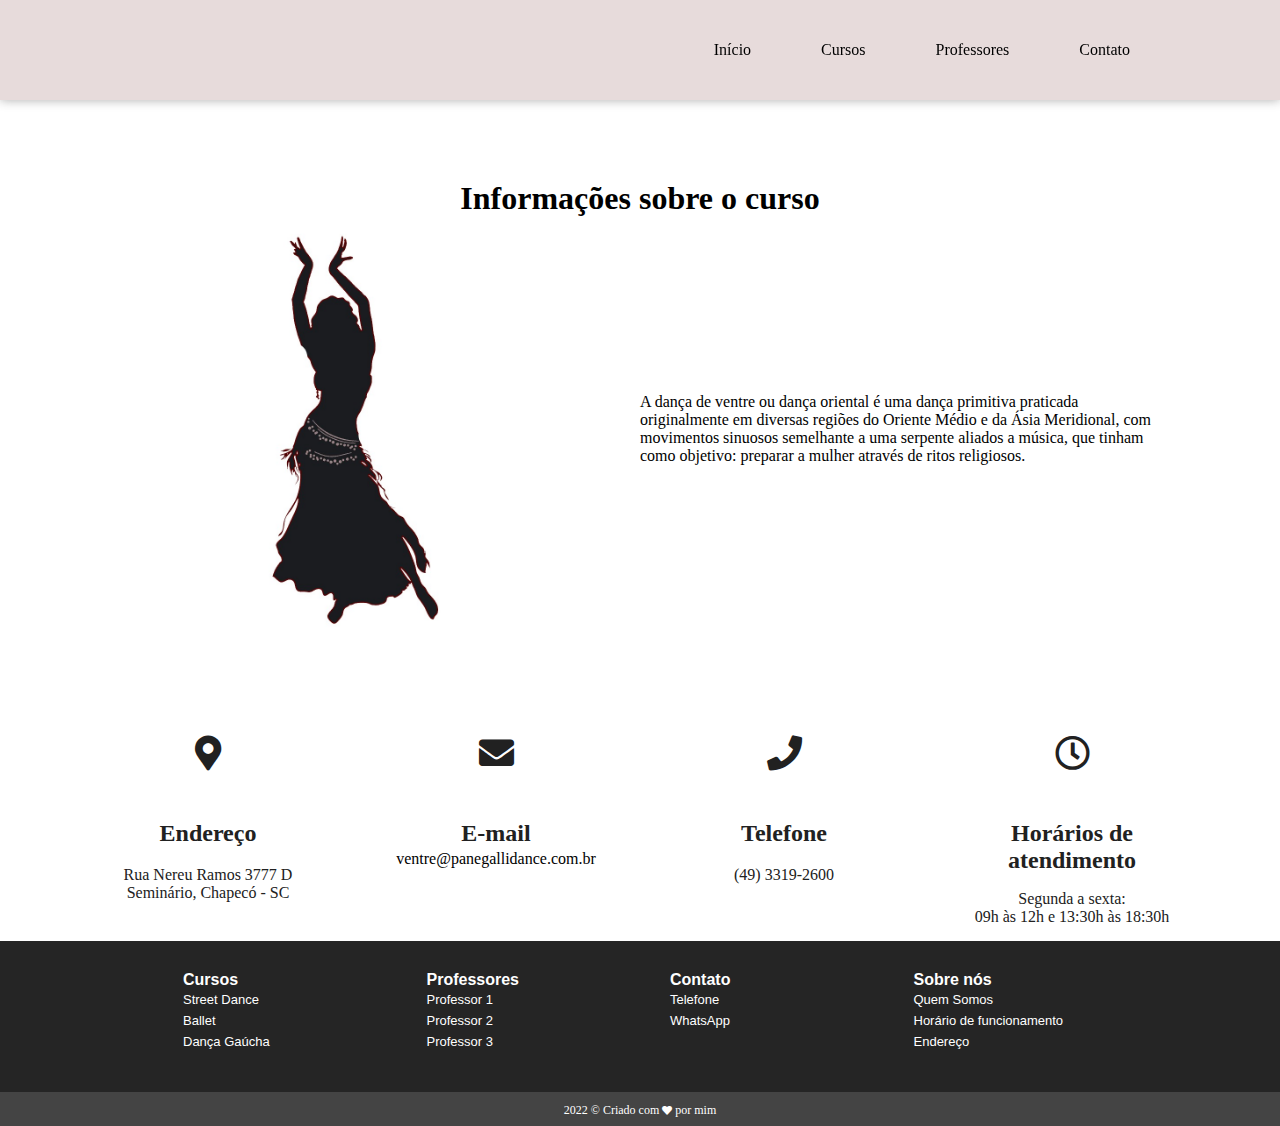
<file: pages/ventre.html>
<!DOCTYPE html>
<html>
   <head>
      <meta charset="utf-8" />
      <meta name="viewport" content="width=device-width, initial-scale=1.0, maximum-scale=1.0" />
      <title>Escola de dança Panegallidance</title>

      <link rel="stylesheet" href="../css/site.css" type="text/css" />
      <link rel="stylesheet" href="../css/menu.css" type="text/css" />
      <link rel="stylesheet" href="../css/curso.css" type="text/css" />
      <link rel="stylesheet" href="../css/font-awesome/css/all.css" />
   </head>
   <body>
      <header id="menu_1">
         <div class="conteudo-menu">
            <div class="btn-mobile">
               <label id="btn-menu-mobile">&#9776;</label>
            </div>
            <nav class="menu" id="nav-menu">
               <ul>
                  <li>
                     <a class="btn-item-menu" href="../index.html">Início</a>
                  </li>
                  <li>
                     <a class="btn-item-menu" href="../index.html#cursos">Cursos</a>
                  </li>
                  <li>
                     <a class="btn-item-menu" href="../index.html#professor">Professores</a>
                  </li>
                  <li>
                     <a class="btn-item-menu" href="#contato">Contato</a>
                  </li>
               </ul>
            </nav>
         </div>
      </header>

      <main>
         <article>
            <section id="info-curso" class="info-curso">
               <h1>Informações sobre o curso</h1>
               <div class="img-curso">
                  <img src="../img/ventre.jpg" alt="Ventre" />
               </div>
               <div class="texto-curso">
                  <p>
                     A dança de ventre ou dança oriental é uma dança primitiva praticada
                     originalmente em diversas regiões do Oriente Médio e da Ásia Meridional, com
                     movimentos sinuosos semelhante a uma serpente aliados a música, que tinham como
                     objetivo: preparar a mulher através de ritos religiosos.
                  </p>
               </div>
            </section>
         </article>

         <article>
            <section class="contato" id="contato">
               <div class="itens-info">
                  <div class="item-info">
                     <i class="fas fa-map-marker-alt"></i>
                     <h5>Endereço</h5>
                     <p>Rua Nereu Ramos 3777 D<br />Seminário, Chapecó - SC</p>
                  </div>
                  <div class="item-info">
                     <i class="fa fa-envelope"></i>
                     <h5>E-mail</h5>
                     <a>ventre@panegallidance.com.br</a>
                  </div>
                  <div class="item-info">
                     <i class="fa fa-phone"></i>
                     <h5>Telefone</h5>
                     <p>(49) 3319-2600</p>
                  </div>
                  <div class="item-info">
                     <i class="far fa-clock"></i>
                     <h5>Horários de atendimento</h5>
                     <p>Segunda a sexta:<br />09h às 12h e 13:30h às 18:30h</p>
                  </div>
               </div>
            </section>
         </article>
      </main>

      <footer id="footer_2">
         <div class="container-footer">
            <div class="menu-footer row">
               <div class="grupo-info">
                  <h2>Cursos</h2>
                  <a href="../index.html#streetdance">Street Dance </a>
                  <a href="../index.html#ballet">Ballet </a>
                  <a href="../index.html#gauchesca">Dança Gaúcha</a>
               </div>

               <div class="grupo-info">
                  <h2>Professores</h2>
                  <a href="../index.html#professor1">Professor 1</a>
                  <a href="../index.html#professor2">Professor 2</a>
                  <a href="../index.html#professor3">Professor 3</a>
               </div>

               <div class="grupo-info">
                  <h2>Contato</h2>
                  <a href="#contato">Telefone</a>
                  <a href="#contato">WhatsApp</a>
               </div>

               <div class="grupo-info">
                  <h2>Sobre nós</h2>
                  <a href="../index.html#informacoes">Quem Somos</a>
                  <a href="#contato">Horário de funcionamento</a>
                  <a href="#contato">Endereço</a>
               </div>
            </div>
         </div>
         <div class="sigi_footer">
            <a href="https://github.com/Andreypanegallito" target="_blank"
               >2022 &copy; Criado com <i class="fa fa-heart"></i> por mim</a
            >
         </div>
      </footer>

      <script src="../js/menu.js" type="text/javascript"></script>
   </body>
</html>
</file>
<file: css/site.css>
* {
   padding: 0;
   margin: 0;
   border: 0;
   box-sizing: border-box;
}

header {
   width: 100%;
   height: 75px;
   display: flex;
}

header nav {
   display: flex;
   width: 80%;
   margin: auto 30px auto auto;
}
header nav ul {
   display: flex;
   list-style: none;
   margin: auto 0 auto auto;
}
header nav ul li {
   margin: 0 20px;
}

main > article {
   max-width: 70%;
   margin: 0 auto;
}

.informacoes {
   display: flex;
   flex-direction: column;
}

.informacoes h1 {
   width: 100%;
   margin: 10px auto;
   text-align: center;
}

section {
   padding: 70px 0 0 0;
}
section h1 {
   width: 100%;
   margin: 10px auto;
   text-align: center;
   font-size: 32px;
}

.cursos,
.professores {
   display: flex;
   flex-wrap: wrap;
}
.div-curso,
.div-professor {
   display: flex;
   flex-direction: column;
   width: 33.33%;
   padding: 0 10px;
   margin: 10px 0;
}

.div-curso img,
.div-professor img {
   max-width: 100%;
   margin: 0 auto;
}

.div-curso .texto-curso,
.div-professor .texto-professor {
   display: flex;
   flex-direction: column;
}
.div-curso .texto-curso h2,
.div-professor .texto-professor h2 {
   width: 100%;
   text-align: center;
   font-size: 24px;
   text-transform: capitalize;
   margin: 10px auto;
}
.div-curso .texto-curso p,
.div-professor .texto-professor p {
   padding: 0 10px;
   text-align: justify;
   min-height: 90px;
}
.div-curso .texto-curso a {
   text-decoration: none;
}
.div-curso .texto-curso a button {
   width: 80%;
   height: 30px;
   display: flex;
   justify-content: center;
   align-items: center;
   margin: 10px auto;
   background-color: blueviolet;
   color: #fff;
   border-radius: 5px;
   cursor: pointer;
}

.loc-contato {
   display: flex;
   flex-wrap: wrap;
   width: 100%;
}

.loc-contato h1 {
   width: 100%;
}

.loc-contato .mapa,
.loc-contato .inf-contato {
   width: 50%;
}

.loc-contato .mapa iframe {
   width: 800px;
   height: 600px;
   max-width: 100%;
}

.loc-contato .inf-contato {
   padding: 0 0 0 40px;
   display: flex;
   flex-direction: column;
   line-height: 25px;
}
.loc-contato .inf-contato .inf-superiores,
.loc-contato .inf-contato .inf-inferiores {
   display: flex;
   flex-direction: row;
   width: 100%;
   height: 50%;
}
.loc-contato .inf-contato .inf-superiores .item-info,
.loc-contato .inf-contato .inf-inferiores .item-info {
   height: 100%;
   width: 50%;
   display: flex;
   flex-direction: column;
}
.loc-contato .inf-contato .inf-superiores .item-info .icone-info,
.loc-contato .inf-contato .inf-inferiores .item-info .icone-info {
   display: flex;
   margin: auto auto 20px auto;
}
.loc-contato .inf-contato .inf-superiores .item-info .icone-info i,
.loc-contato .inf-contato .inf-inferiores .item-info .icone-info i {
   font-size: 34px;
   color: #444;
}

.loc-contato .inf-contato .inf-superiores .item-info .texto-info,
.loc-contato .inf-contato .inf-inferiores .item-info .texto-info {
   display: flex;
   flex-direction: column;
   align-items: center;
   height: 55%;
}
.loc-contato .inf-contato .inf-superiores .item-info .texto-info .titulo-info,
.loc-contato .inf-contato .inf-inferiores .item-info .texto-info .titulo-info {
   height: 30%;
   display: flex;
   align-items: center;
}
.loc-contato .inf-contato .inf-superiores .item-info .texto-info .titulo-info h3,
.loc-contato .inf-contato .inf-inferiores .item-info .texto-info .titulo-info h3 {
   font-size: 18px;
   font-weight: 600;
}

.loc-contato .inf-contato .inf-superiores .item-info .texto-info p,
.loc-contato .inf-contato .inf-inferiores .item-info .texto-info p {
   margin: 0;
   text-align: center;
}

.loc-contato .inf-contato .inf-inferiores .item-info .texto-info .div-wpp-info {
   display: flex;
   justify-content: center;
   padding-top: 10px;
   width: 100%;
}
.loc-contato .inf-contato .inf-inferiores .item-info .texto-info .div-wpp-info a {
   width: 60%;
   height: 35px;
   background: #bfa595;
   color: #fff;
   display: flex;
   align-items: center;
   justify-content: center;
   border-radius: 5px;
   text-decoration: none;
}

footer {
   width: 100%;
   background-color: #252525;
   color: #fff;
}

footer .container-footer {
   width: 100%;
   margin: auto;
   display: flex;
   flex-wrap: nowrap;
   max-width: 1350px;
}
footer .container-footer .menu-footer {
   width: 80%;
   margin: 0 auto;
   display: flex;
   padding: 30px 25px 40px 25px;
}

footer .container-footer .menu-footer .grupo-info {
   width: 25%;
   display: flex;
   flex-direction: column;
   padding-left: 30px;
}

footer .container-footer .menu-footer .grupo-info h2 {
   font-size: 16px;
   font-family: "Raleway Semibold", sans-serif;
}

footer .container-footer .menu-footer .grupo-info a {
   font-size: 13px;
   font-family: "Raleway", sans-serif;
   padding: 3px 0;
   text-decoration: none;
   color: #fff;
}

footer .sigi_footer {
   width: 100%;
   background: #444;
   text-align: center;
   display: block;
   padding: 8px 0;
   margin: 0;
}
footer .sigi_footer a {
   text-align: center;
   font-size: 12px;
   font-family: Raleway;
   color: #fff;
   text-decoration: none;
}
footer .sigi_footer i {
   font-size: 10px;
}

#btn-wpp_5 {
   font-size: 14px;
   position: fixed;
   bottom: 30px;
   right: 25px;
   width: 60px;
   height: 60px;
   background-color: #34af23;
   border-radius: 50%;
   text-align: center;
   color: #fff;
   text-transform: uppercase;
   animation-name: animacaoBotao;
   animation-iteration-count: infinite;
   animation-duration: 3s;
   letter-spacing: 0.6px;
   z-index: 1;
   cursor: pointer;
   -webkit-box-shadow: 4px 4px 5px rgb(50 50 50 / 77%);
}

#btn-wpp_5:hover {
   text-decoration: none;
}

#btn-wpp_5 i {
   font-size: 40px;
   transform: translateY(9px);
   margin-left: 2px;
}

@keyframes animacaoBotao {
   0% {
      transform: scale(1);
   }

   42% {
      transform: scale(1);
   }

   50% {
      transform: scale(1.2);
   }

   53% {
      transform: scale(1.2);
   }

   61% {
      transform: scale(1);
   }
}

@media (max-width: 1368px) {
   main > article {
      max-width: 90%;
   }

   .div-curso .texto-curso p,
   .div-professor .texto-professor p {
      min-height: 120px;
   }
}

@media (max-width: 1200px) {
   .div-curso .texto-curso p,
   .div-professor .texto-professor p {
      min-height: 140px;
   }
}

@media (max-width: 992px) {
   .div-curso,
   .div-professor {
      width: 40%;
      padding: 0;
      margin: 25px auto;
   }

   .div-curso .texto-curso p,
   .div-professor .texto-professor p {
      min-height: 135px;
      padding: 0;
   }

   .loc-contato {
      flex-direction: column;
   }

   .loc-contato .mapa,
   .loc-contato .inf-contato {
      width: 90%;
      margin: 20px auto;
   }
   .loc-contato .inf-contato .inf-superiores,
   .loc-contato .inf-contato .inf-inferiores {
      margin: 25px auto;
   }

   footer .container-footer .menu-footer {
      width: 90%;
   }
}

@media (max-width: 768px) {
   .div-curso .texto-curso p,
   .div-professor .texto-professor p {
      min-height: 170px;
   }

   footer {
   }

   footer .container-footer {
   }
   footer .container-footer .menu-footer {
      flex-wrap: wrap;
   }

   footer .container-footer .menu-footer .grupo-info {
      width: 50%;
      margin: 10px auto;
      align-items: center;
   }
}

@media (max-width: 500px) {
   .div-curso,
   .div-professor {
      width: 100%;
      padding: 20px 0;
   }

   .div-curso .texto-curso p,
   .div-professor .texto-professor p {
      min-height: 120px;
   }

   .loc-contato .inf-contato .inf-superiores,
   .loc-contato .inf-contato .inf-inferiores {
      flex-wrap: wrap;
   }
   .loc-contato .inf-contato .inf-superiores .item-info,
   .loc-contato .inf-contato .inf-inferiores .item-info {
      width: 100%;
      margin: 15px auto;
   }

   footer {
   }

   footer .container-footer {
   }
   footer .container-footer .menu-footer {
      width: 100%;
      flex-wrap: wrap;
   }

   footer .container-footer .menu-footer .grupo-info {
      width: 50%;
      margin: 20px auto;
   }

   footer .container-footer .menu-footer .grupo-info h2 {
   }

   footer .container-footer .menu-footer .grupo-info a {
   }

   footer .sigi_footer {
   }
   footer .sigi_footer a {
   }

   footer .sigi_footer i {
   }
}

@media (max-width: 400px) {
   footer {
   }

   footer .container-footer {
   }
   footer .container-footer .menu-footer {
      width: 100%;
      flex-wrap: wrap;
   }

   footer .container-footer .menu-footer .grupo-info {
      width: 80%;
   }

   footer .container-footer .menu-footer .grupo-info h2 {
   }

   footer .container-footer .menu-footer .grupo-info a {
   }

   footer .sigi_footer {
   }
   footer .sigi_footer a {
   }

   footer .sigi_footer i {
   }
}
</file>
<file: css/menu.css>
#menu_1 {
   height: 100px;
   padding: 10px 0;
   /* border-bottom: 1px #ee534f solid; */
   font-family: "Raleway Semibold";
   width: 100%;
   position: sticky;
   top: 0;
   background-color: #e7dbdb;
   display: block;
   z-index: 10;
   -webkit-box-shadow: 0px 0px 10px rgb(50 50 50 / 40%);
}

#menu_1 .conteudo-menu {
   padding: 0 15px;
   max-width: 100%;
   margin: 0;
   display: flex;
   height: 100%;
}

#menu_1 .conteudo-menu .logomarca {
   float: left;
   height: 100%;
   width: 25%;
}

#menu_1 .conteudo-menu .logomarca a {
   height: 100%;
   width: 100%;
   display: flex;
}

#menu_1 .conteudo-menu .logomarca img {
   display: block;
   max-height: 100%;
   margin: auto;
}

#menu_1 .conteudo-menu .menu {
   float: right;
   margin: auto 100px auto auto;
}

#menu_1 .conteudo-menu .menu #submenu-dropdown {
   display: none;
   position: absolute;
   margin: 0;
   box-shadow: 0px 0px 5px 1px #00000061;
   border-radius: 5px;
   background-color: #fff;
   padding: 2px;
   animation: FadeInMenu 0.2s;
   -webkit-animation: FadeInMenu 0.2s;
}

#menu_1 .conteudo-menu .menu .menu-dropdown i {
   display: none;
   float: right;
   font-size: 20px;
}

#menu_1 .conteudo-menu .menu #submenu-dropdown li {
   float: none;
   font-size: 14px;
   width: 150px;
   border-bottom: 1px solid #ee534f;
   padding: 10px !important;
}

#menu_1 .conteudo-menu .menu #submenu-dropdown li a {
   text-align: center;
}

#menu_1 .conteudo-menu .menu .menu-dropdown:hover #submenu-dropdown {
   display: block;
}

#menu_1 .conteudo-menu .menu ul li {
   padding: 15px;
   list-style: none;
   float: left;
   background: #e7dbdb;
}

#menu_1 .conteudo-menu .menu ul li a {
   text-transform: capitalize;
   text-decoration: none;
   color: #000;
   cursor: pointer;
}

#menu_1 .conteudo-menu .menu ul li a:hover {
   color: #ee534fd9;
}

/*MENU MOBILE*/
/*estilização btn mobile menu*/
.btn-mobile {
   display: none;
   position: relative;
   margin: auto 30px auto auto;
}

.btn-mobile label {
   font-size: 30px;
   cursor: pointer;
   padding: 0;
   margin: 0;
}

/*ANIMACOES*/

@keyframes FadeInMenu {
   0% {
      opacity: 0;
   }

   100% {
      opacity: 1;
   }
}

@-webkit-keyframes FadeInMenu {
   0% {
      opacity: 0;
   }

   100% {
      opacity: 1;
   }
}

@media (max-width: 1275px) {
   #menu_1 {
      padding: 0;
   }

   #menu_1 .conteudo-menu {
      padding: 0;
      flex-wrap: wrap;
   }

   #menu_1 .conteudo-menu #nav-menu {
      display: none;
   }

   #menu_1 .conteudo-menu .btn-mobile {
      display: block;
   }

   #menu_1 .conteudo-menu .menu .menu-dropdown i {
      display: block;
      transform: translateX(-15px);
   }

   #menu_1 .conteudo-menu .menu #submenu-dropdown li {
      width: 100%;
   }

   /*MENU MOBILE*/
   #menu_1 .conteudo-menu .menu {
      float: none;
      width: 100%;
      position: relative;
      top: 0;
      margin: auto;
   }

   #menu_1 .conteudo-menu .menu ul {
      width: 100%;
      list-style: none;
      padding: 0;
      margin: 1px 0;
      background-color: #fff;
      animation: BlockIn 0.4s;
      display: flex;
      flex-direction: column;
   }

   #menu_1 .conteudo-menu .menu ul li {
      width: 100%;
      text-align: center;
      padding: 10px 0;
      border-bottom: 1px #ee534f solid;
   }

   #menu_1 .conteudo-menu .logomarca {
      width: 50%;
      float: left;
   }
}

@media (max-width: 400px) and (max-height: 900px) {
   #menu_1 {
      height: 75px;
   }
}

@keyframes BlockIn {
   0% {
      opacity: 0;
   }

   100% {
      opacity: 1;
   }
}

@keyframes BlockOut {
   0% {
      opacity: 1;
   }

   100% {
      opacity: 0;
   }
}
</file>
<file: css/curso.css>
.info-curso {
   display: flex;
   flex-wrap: wrap;
}

.info-curso h1 {
   width: 100%;
}

.info-curso .img-curso,
.info-curso .texto-curso {
   width: 50%;
   display: flex;
}

.info-curso .img-curso {
}

.info-curso .img-curso img {
   max-width: 70%;
   margin: auto;
}

.info-curso .texto-curso {
   display: flex;
   align-items: center;
}

.info-curso .texto-curso p {
   width: 90%;
}

.contato {
   display: flex;
}
.contato .itens-info {
   display: flex;
   width: 100%;
}

.contato .itens-info .item-info {
   width: 25%;
   text-align: center;
   padding: 15px 25px;
}
.contato .itens-info .item-info i {
   display: block;
   margin: auto;
   font-size: 35px;
   color: #212121;
   padding: 20px 0;
   background-color: #fff;
   width: 75px;
   border-radius: 40px;
   margin-bottom: 20px;
}
.contato .itens-info .item-info h5 {
   font-size: 24px;
   color: #212121;
   min-height: 30px;
   margin: 30px 0 0 0;
}
.contato .itens-info .item-info p {
   text-align: center;
   padding: 0;
   color: #212121;
   margin: 16px 0 0 0;
}
.contato .itens-info .item-info a {
   text-align: center;
   padding: 0;
   margin: 16px 0 0 0;
   line-break: anywhere;
}

@media (max-width: 1368px) {
}

@media (max-width: 1280px) {
}

@media (max-width: 992px) {
   .contato {
      padding: 40px 0;
   }
   .contato .itens-info {
      flex-wrap: wrap;
   }

   .contato .itens-info .item-info {
      width: 50%;
   }
   .contato .itens-info .item-info i {
   }
   .contato .itens-info .item-info h5 {
   }
   .contato .itens-info .item-info p {
   }
   .contato .itens-info .item-info a {
   }
}

@media (max-width: 768px) {
   .info-curso .img-curso,
   .info-curso .texto-curso {
      width: 80%;
      margin: auto;
   }

   .info-curso .texto-curso p {
      width: 100%;
      text-align: justify;
      padding-top: 35px;
   }
}

@media (max-width: 500px) {
   .contato .itens-info .item-info {
      width: 100%;
   }
}
</file>
